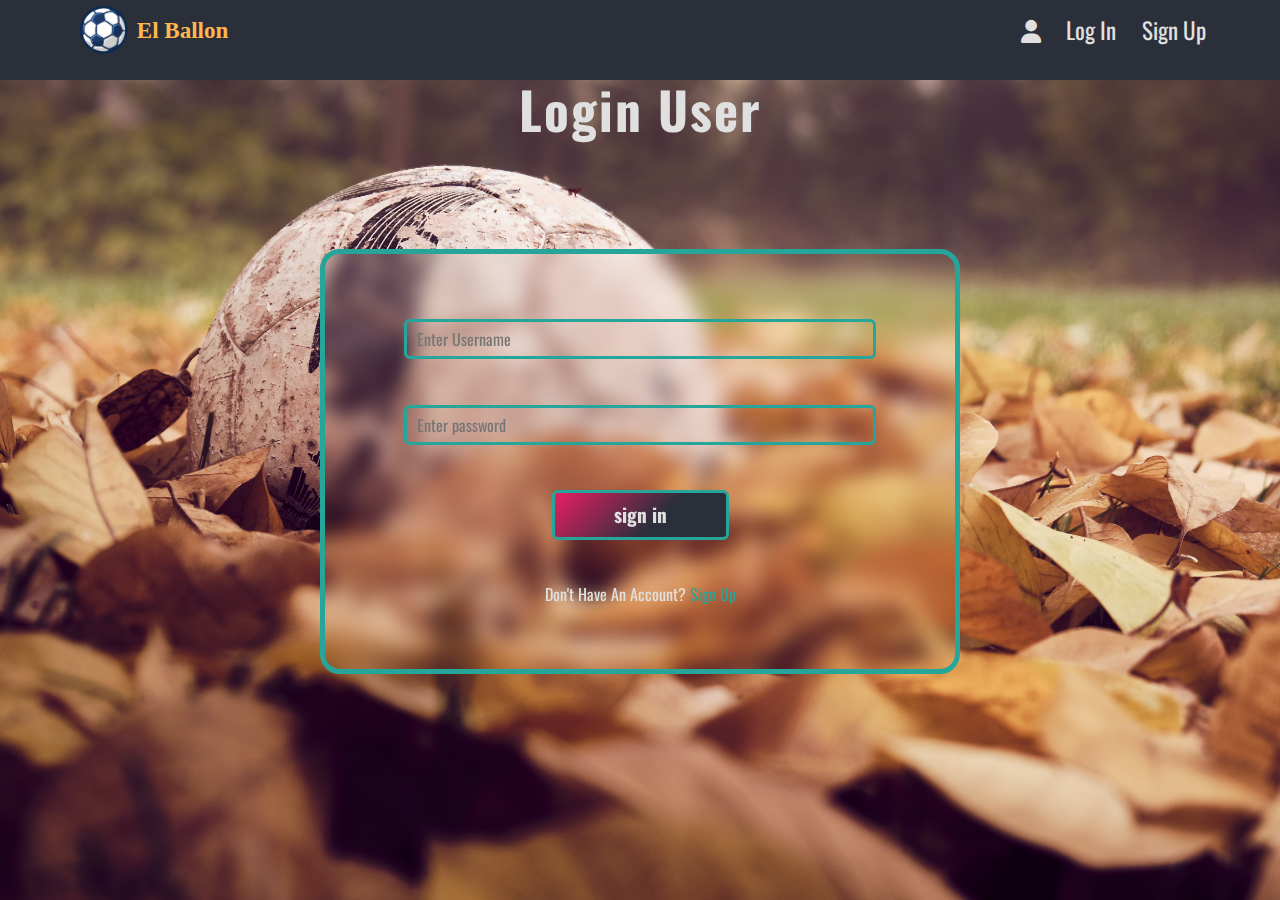
<file: log-in.html>
<!DOCTYPE html>
<html lang="en">
  <head>
    <meta charset="UTF-8" />
    <meta name="viewport" content="width=device-width, initial-scale=1.0" />
    <link rel="preconnect" href="https://fonts.googleapis.com" />
    <link rel="preconnect" href="https://fonts.gstatic.com" crossorigin />
    <link
      href="https://fonts.googleapis.com/css2?family=Oswald:wght@200..700&display=swap"
      rel="stylesheet"
    />
    <link rel="shortcut icon" href="images/logo.png" type="image/x-icon" />
    <link rel="stylesheet" href="CSS/normalize.css" />
    <link rel="stylesheet" href="CSS/all.min.css" />
    <link rel="stylesheet" href="CSS/main.css" />
    <title>log-in</title>
  </head>
  <body>
    <header>
      <div class="container">
        <div class="head-content">
          <div class="logo">
             <img src="images/logo.png" alt="..." class=" spin">
            <a href="index.html" class="logo-name fa-fade">el ballon</a>
          </div>
          <nav>
            <ul class="links">
              <li><a><a href="#"><i class="fa fa-user"></i></a></li>
              <li><a href="log-in.html"> log in</a></li>
              <li><a href="register.html"> sign up</a></li>
            </ul>
          </nav>
        </div>
      </div>
    </header>
    <section class="section-form">
      <h2>login user</h2>
      <form action="">
        <input
          type="text"
          placeholder="Enter Username"
          name="user"
          id="username"
        />
        <input type="password" placeholder="Enter password" id="password" />
        <input type="submit" value="sign in" id="signIn" />
        <div class="default">
          <p>Don't have an account? <a href="register.html">sign up</a></p>
        </div>
      </form>
    </section>
    <script src="JS/login.js"></script>
    <script src="JS/user.js"></script>
  </body>
</html>
</file>
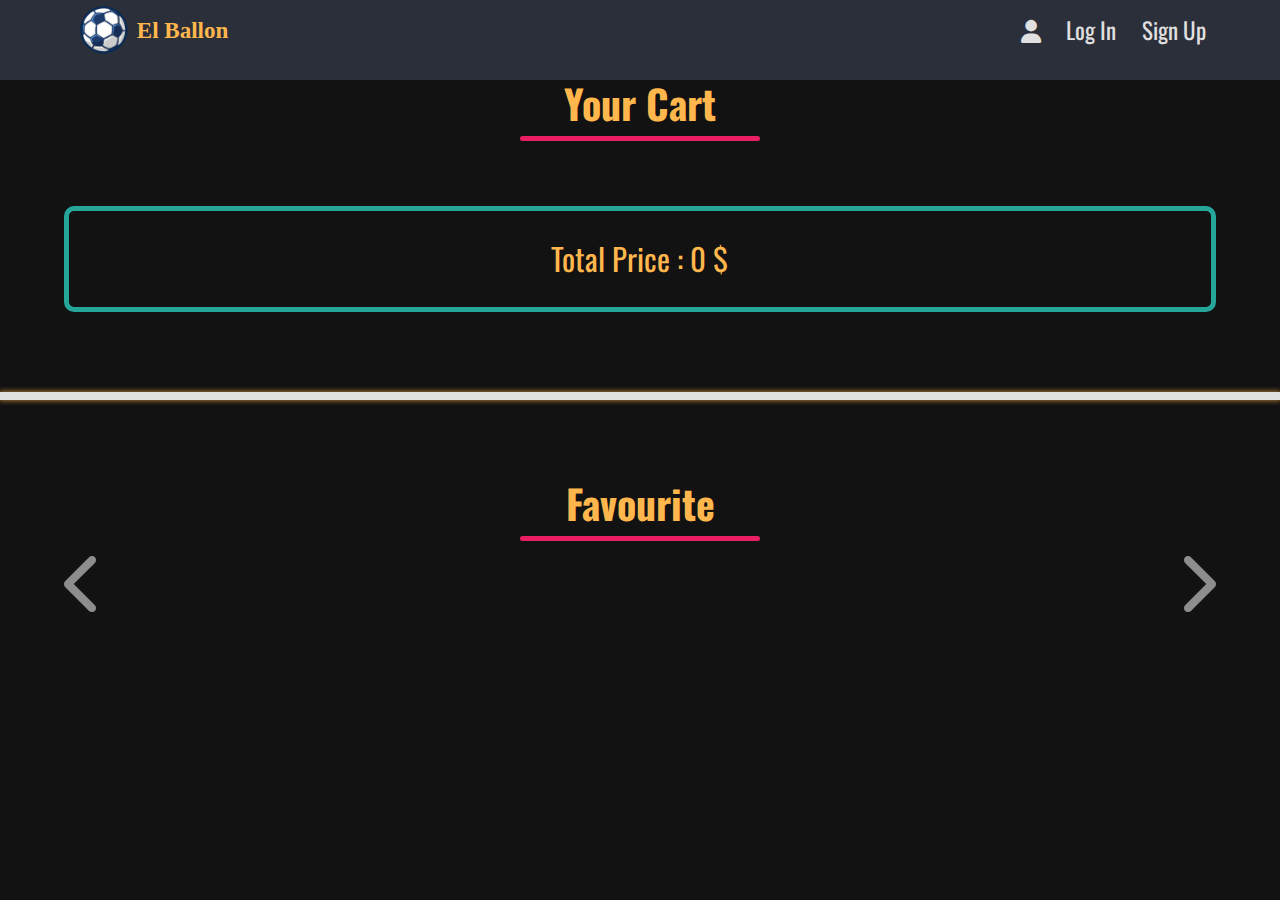
<file: products.html>
<!DOCTYPE html>
<html lang="en">
  <head>
    <meta charset="UTF-8" />
    <meta name="viewport" content="width=device-width, initial-scale=1.0" />
    <title>Shopping Cart</title>
    <link rel="preconnect" href="https://fonts.googleapis.com" />
    <link rel="preconnect" href="https://fonts.gstatic.com" crossorigin />
    <link rel="shortcut icon" href="images/logo.png" type="image/x-icon" />
    <link
      href="https://fonts.googleapis.com/css2?family=Oswald:wght@200..700&display=swap"
      rel="stylesheet"
    />
    <link rel="stylesheet" href="CSS/normalize.css" />
    <link rel="stylesheet" href="CSS/all.min.css" />
    <link rel="stylesheet" href="CSS/main.css" />
  </head>
  <body>
    <header>
      <div class="container">
        <div class="head-content">
          <div class="logo">
            <img src="images/logo.png" alt="..." class=" spin">
            <a href="index.html" class="logo-name fa-fade">el ballon</a>
          </div>
          <nav>
            <ul class="links">
              <li><a><a href="#"><i class="fa fa-user"></i></a></li>
              <li><a href="log-in.html"> log in</a></li>
              <li><a href="register.html"> sign up</a></li>
            </ul>
            <ul class="icon-bar user-info" id="user_info">
              <li><a class="active" href="index.html#slide-show"><i class="fa fa-home"></i></a></li> 
              <li class="Shopping-cart">
                <a href="#"><i class="fa fa-cart-arrow-down"></i></a>
                <div class="badge">0</div>
              </li>
              <li class="user" tabindex="-1">
                <a><i class="fa fa-user"></i></a>
                <ul class="user-detail">
                    <li><i class="fa fa-user"></i> <a href="#" id="user" ></a></li>
                    <li><a href="products.html#favouriuts"><i class="fa fa-heart"></i></a><a href="products.html#favouriuts">favourites </a> </li>
                    <li class="logout" id="logOut"><i class="fa-solid fa-right-from-bracket" title="log out"></i><span>log out</span></li>
                </ul>
              </li> 
            </ul>
          </nav>
        </div>
      </div>
    </header>
    <section class="side-cart" id="sider"></section>
    <section class="cart-section">
      <div class="container">
        <h2 class="title"> your cart</h2>
        <div class="sold-Products" id="soldProducts">
        </div>
    </section>
    <hr>
    <section class="myFavourits" id="favouriuts">
      <div class="container">
        <h2 class="title">favourite</h2>
        <div class="favs-cart" id="favsCarts">
        </div>
        <div class="slide-btns">
          <button id="btnprev" class="btn"><i class="fa-solid fa-chevron-left "></i></button>
          <button id="btnNext" class="btn"><i class="fa-solid fa-chevron-right "></i></button>
        </div>
      </div>
    </section>
    <script src="JS/user.js"></script>
    <script src="JS/cart.js"></script>
  </body>
</html>
</file>
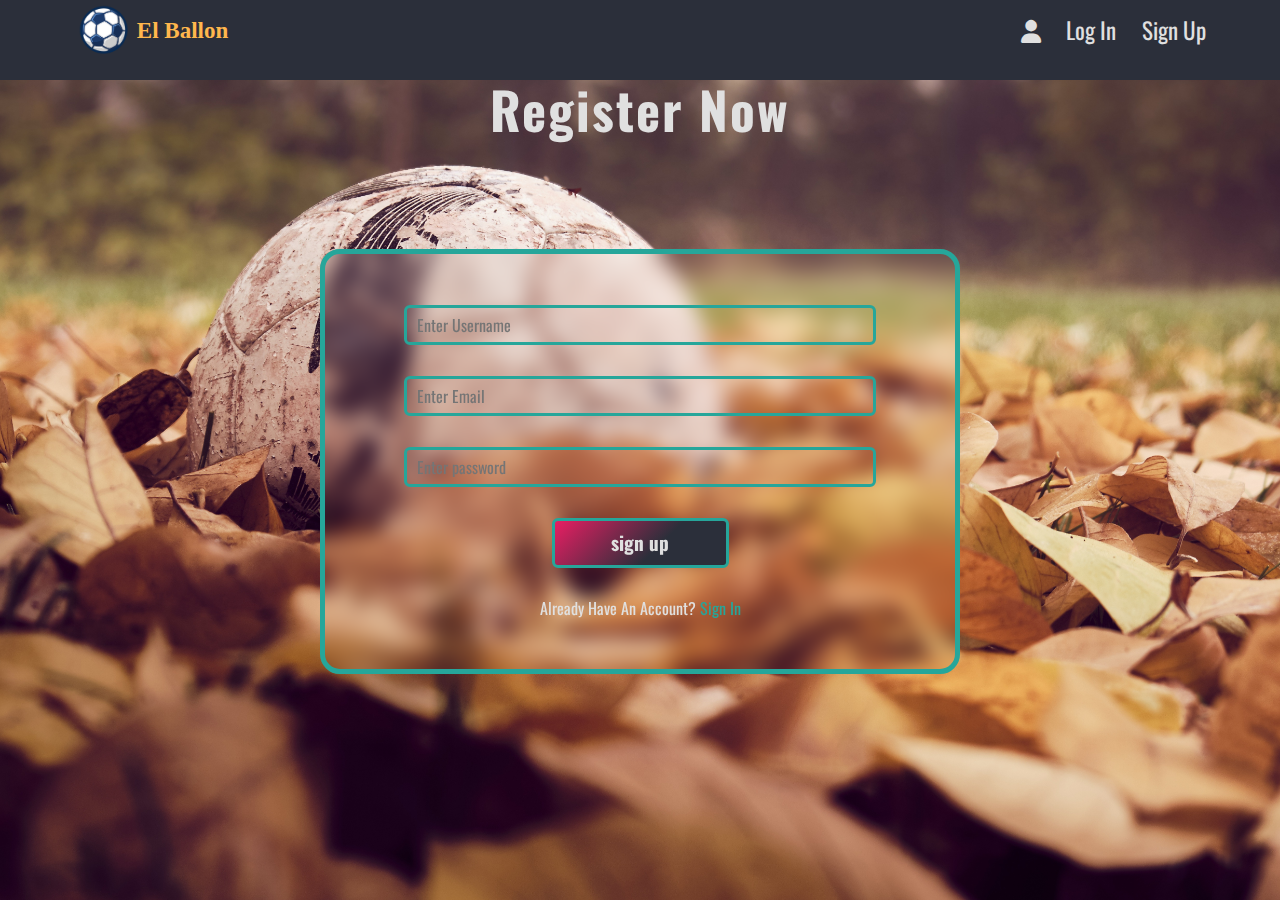
<file: register.html>
<!DOCTYPE html>
<html lang="en">
  <head>
    <meta charset="UTF-8" />
    <meta name="viewport" content="width=device-width, initial-scale=1.0" />
    <link rel="preconnect" href="https://fonts.googleapis.com" />
    <link rel="preconnect" href="https://fonts.gstatic.com" crossorigin />
    <link rel="shortcut icon" href="images/logo.png" type="image/x-icon" />
    <link href="https://fonts.googleapis.com/css2?family=Oswald:wght@200..700&display=swap"rel="stylesheet"/>
    <link rel="stylesheet" href="CSS/normalize.css" />
    <link rel="stylesheet" href="CSS/all.min.css" />
    <link rel="stylesheet" href="CSS/main.css" />
    <title>Register</title>
  </head>
  <body>
    <header>
      <div class="container">
        <div class="head-content">
          <div class="logo">
            <img src="images/logo.png" alt="..." class=" spin">
            <a href="index.html" class="logo-name fa-fade">el ballon</a>
          </div>
          <nav>
            <ul class="links">
              <li><a><a href="#"><i class="fa fa-user"></i></a></li>
              <li><a href="log-in.html"> log in</a></li>
              <li><a href="register.html"> sign up</a></li>
            </ul>
          </nav>
        </div>
      </div>
    </header>
    <section class="section-form">
      <h2>Register now</h2>
      <form method="dialog">
        <input
          type="text"
          placeholder="Enter Username"
          name="user"
          id="username"
        />
        <input type="email" placeholder="Enter Email" name="user" id="email" />
        <input type="password" placeholder="Enter password" id="password" />
        <input type="submit" value="sign up" id="signUp" />
        <div class="default">
          <p>Already have an account? <a href="log-in.html">sign in</a></p>
        </div>
      </form>
    </section>
    <script src="JS/register.js"></script>
    <script src="JS/user.js"></script>
  </body>
</html>
</file>
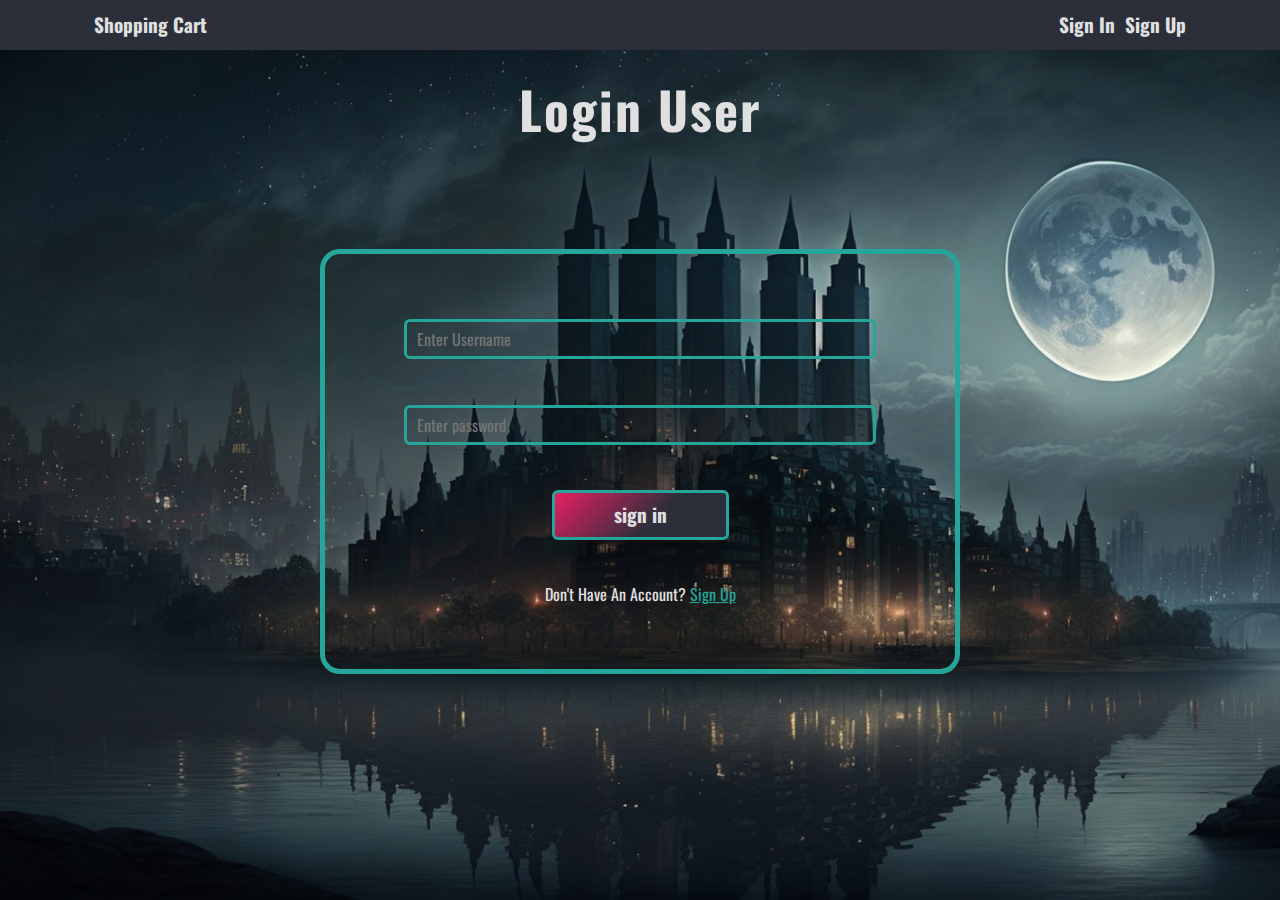
<file: js-localStorage- training/log-in.html>
<!DOCTYPE html>
<html lang="en">
  <head>
    <meta charset="UTF-8" />
    <meta name="viewport" content="width=device-width, initial-scale=1.0" />
    <link rel="preconnect" href="https://fonts.googleapis.com" />
    <link rel="preconnect" href="https://fonts.gstatic.com" crossorigin />
    <link
      href="https://fonts.googleapis.com/css2?family=Oswald:wght@200..700&display=swap"
      rel="stylesheet"
    />
    <link rel="shortcut icon" href="images/logo.jpg" type="image/x-icon" />
    <link rel="stylesheet" href="CSS/normalize.css" />
    <link rel="stylesheet" href="CSS/all.min.css" />
    <link rel="stylesheet" href="CSS/main.css" />
    <title>log-in</title>
  </head>
  <body>
    <header>
      <div class="container">
        <div class="head-content">
          <a href="index.html" class="logo">Shopping Cart</a>
          <nav>
            <ul class="links">
              <li><a href="log-in.html"> sign in</a></li>
              <li><a href="register.html"> sign up</a></li>
            </ul>
          </nav>
        </div>
      </div>
    </header>
    <section class="section-form">
      <h2>login user</h2>
      <form action="">
        <input
          type="text"
          placeholder="Enter Username"
          name="user"
          id="username"
        />
        <input type="password" placeholder="Enter password" id="password" />
        <input type="submit" value="sign in" id="signIn" />
        <div class="default">
          <p>Don't have an account? <a href="register.html">sign up</a></p>
        </div>
      </form>
    </section>
    <script src="JS/login.js"></script>
    <script src="JS/main.js"></script>
  </body>
</html>
</file>
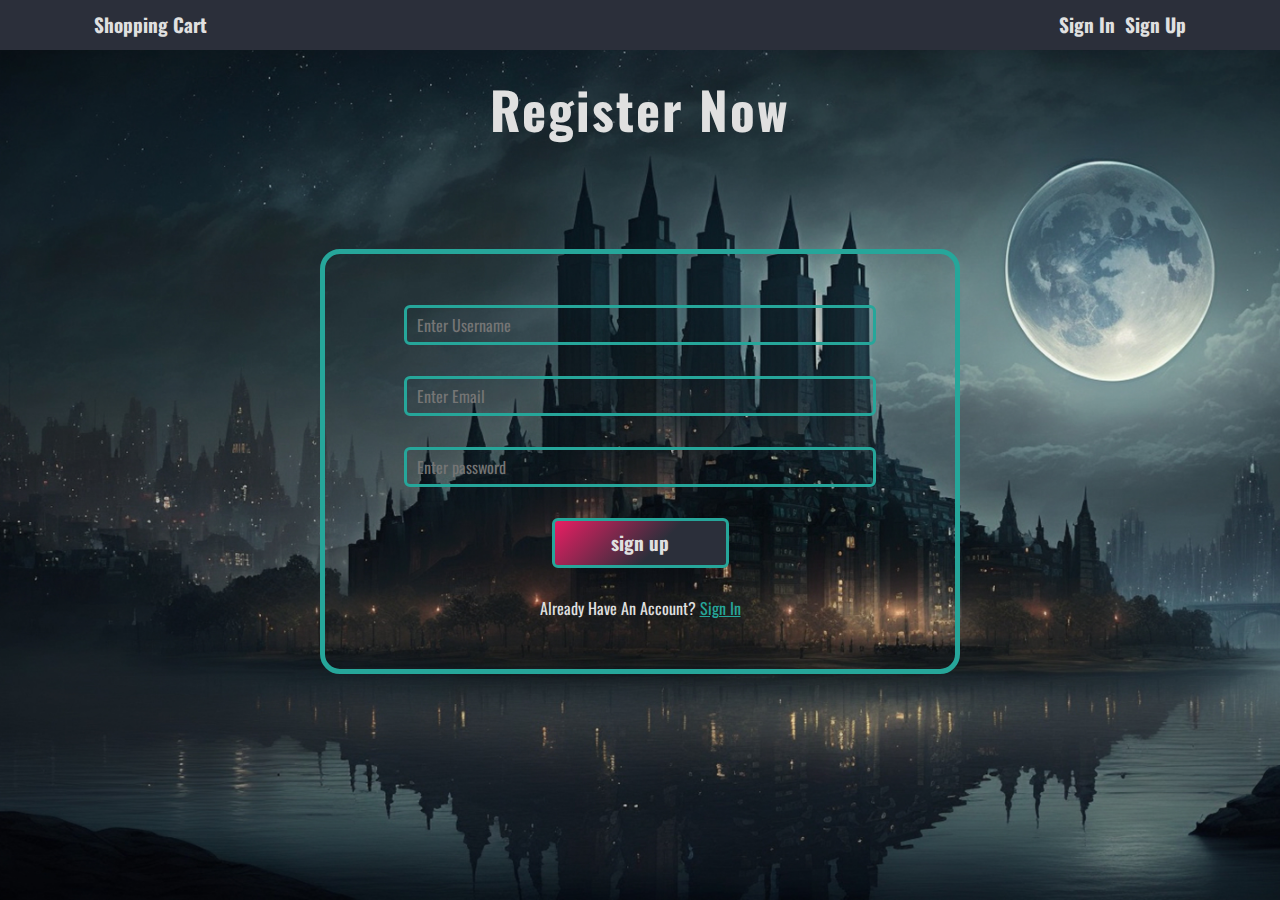
<file: js-localStorage- training/register.html>
<!DOCTYPE html>
<html lang="en">
  <head>
    <meta charset="UTF-8" />
    <meta name="viewport" content="width=device-width, initial-scale=1.0" />
    <link rel="preconnect" href="https://fonts.googleapis.com" />
    <link rel="preconnect" href="https://fonts.gstatic.com" crossorigin />
    <link rel="shortcut icon" href="images/logo.jpg" type="image/x-icon" />
    <link href="https://fonts.googleapis.com/css2?family=Oswald:wght@200..700&display=swap"rel="stylesheet"/>
    <link rel="stylesheet" href="CSS/normalize.css" />
    <link rel="stylesheet" href="CSS/all.min.css" />
    <link rel="stylesheet" href="CSS/main.css" />
    <title>Register</title>
  </head>
  <body>
    <header>
      <div class="container">
        <div class="head-content">
          <a href="index.html" class="logo">Shopping Cart</a>
          <nav>
            <ul class="links">
              <li><a href="log-in.html"> sign in</a></li>
              <li><a href="register.html"> sign up</a></li>
            </ul>
          </nav>
        </div>
      </div>
    </header>
    <section class="section-form">
      <h2>Register now</h2>
      <form method="dialog">
        <input
          type="text"
          placeholder="Enter Username"
          name="user"
          id="username"
        />
        <input type="email" placeholder="Enter Email" name="user" id="email" />
        <input type="password" placeholder="Enter password" id="password" />
        <input type="submit" value="sign up" id="signUp" />
        <div class="default">
          <p>Already have an account? <a href="log-in.html">sign in</a></p>
        </div>
      </form>
    </section>
    <script src="JS/register.js"></script>
    <script src="JS/main.js"></script>
  </body>
</html>
</file>
<file: CSS/main.css>
* {
  margin: 0;
  padding: 0;
  box-sizing: border-box;
}
html {
  color-scheme: dark;
  scroll-behavior: smooth;
  text-transform: capitalize;
}
::-webkit-scrollbar {
  width: 12px;
}

/* Track */
::-webkit-scrollbar-track {
  background: var(--border-color);
  box-shadow: inset 0 0 10px 1px var(--primary-color);
  border-radius: 10px;
}

/* Handle */
::-webkit-scrollbar-thumb {
  background: var(--primary-color);
  border-radius: 10px;
}

/* Handle on hover */
::-webkit-scrollbar-thumb:hover {
  background: var(--primary-color-op);
}
:root {
  --primary-color: #2b2f3a;
  --primary-color-op: #2b2f3a99;
  --sec-color: #ffb74d;
  --sec-color-op: #ffb74d99;
  --border-color: #26a69a;
  --border-color-op: #26a69a99;
  --font-color: #e0e0e0;
  --font-color-op: #e0e0e099;
  --warning-color: #e91e63;
  --warning-color-op: #ea6a94;
  --cols: 4;
}
body {
  font-family: "Oswald";
  color: var(--font-color);
}
hr {
  border: 4px solid var(--font-color);
  box-shadow: 0 0 5px 1px var(--sec-color-op);
}
ul {
  list-style: none;
}
img {
  transition: 0.5s;
  width: 100%;
  object-fit: contain;
}
.title {
  width: 60%;
  margin: 80px auto 0;
  text-align: center;
  position: relative;
  font-size: clamp(2rem, 2.5rem, 4rem);
  font-weight: bold;
  color: var(--sec-color);
  transition: 0.4s;
}
.title::after {
  content: "";
  position: absolute;
  width: 15rem;
  bottom: -15px;
  left: 50%;
  transform: translateX(-50%);
  height: 5px;
  border-radius: 10px;
  background-color: var(--warning-color);
}
.title:hover {
  text-shadow: 2px 2px 5px var(--font-color);
}
.container {
  width: 90dvw;
  margin: 0 auto;
}
a {
  text-decoration: none;
  color: var(--font-color);
}
/* header */
header {
  width: 100%;
  height: clamp(60px, 10dvh, 80px);
  background-color: var(--primary-color);
  position: fixed;
  top: 0;
  z-index: 998;
}
header .head-content {
  display: grid;
  height: 100%;
  grid-template-columns: repeat(12, 1fr);
  column-gap: 10px;
  padding: 10px;
  align-items: center;
  font-size: clamp(1rem, 1.8dvw, 2rem);
}
header .head-content .logo {
  grid-column: 1/4;
  height: 100%;
  display: flex;
  align-items: center;
  margin-left: 10px;
  gap: 1dvw;
}
header .head-content .logo .logo-name {
  white-space: nowrap;
  color: var(--sec-color);
  font-family: Georgia, "Times New Roman", Times, serif;
  font-weight: bold;
}
header .head-content nav {
  grid-column: 4/13;
}
header .head-content nav ul {
  display: flex;
  align-items: center;
  justify-content: end;
  gap: 2dvw;
}
header .head-content nav ul.icon-bar a.active,
header .head-content nav ul.icon-bar a:hover,
header .head-content nav ul.icon-bar a:focus {
  color: var(--sec-color);
}
header .head-content .logo img {
  width: 40px;
}
#user_info {
  display: none;
}
header .head-content nav .user {
  position: relative;
}
header .head-content nav .Shopping-cart {
  position: relative;
}
header .head-content nav .Shopping-cart .badge {
  position: absolute;
  right: 10%;
  top: 90%;
  color: var(--primary-color);
  font-size: 14px;
  background-color: var(--sec-color);
  padding: 2px 5px;
  border-radius: 50%;
  z-index: 999;
}
header .head-content nav .user .user-detail {
  position: absolute;
  display: flex;
  flex-direction: column;
  width: clamp(300px, 30dvw, 100%);
  top: 40px;
  right: -80px;
  background-color: var(--primary-color);
  padding: 30px 40px;
  align-items: flex-start;
  justify-content: center;
  gap: 20px;
  transform: scaleY(0);
  transition: 0.4s;
  transform-origin: top;
}
header .head-content nav .user .user-detail li :hover {
  color: var(--sec-color);
  cursor: pointer;
}
header .head-content nav .user .user-detail li {
  width: 100%;
  display: flex;
  gap: 20px;
  margin: 10px 0;
}
.showY {
  transform: scaleY(1) !important;
}
.search-bar {
  width: 100%;
  position: fixed;
  background-color: var(--primary-color-op);
  height: 70px;
  z-index: 998;
  padding: 10px;
  top: clamp(60px, 10dvh, 80px);
  -webkit-backdrop-filter: blur(20px);
  backdrop-filter: blur(20px);
  transform: scaleY(0);
  transition: 0.4s;
  transform-origin: top;
}
.search-bar .searching-area {
  width: 100%;
  display: flex;
  align-items: center;
  justify-content: space-around;
  color: var(--font-color);
  font-size: clamp(1rem, 1.5dvw, 1.5rem);
  gap: 5dvw;
}
.search-bar .searching-area select {
  width: 45dvw;
  color: var(--font-color);
  border: 2px solid var(--font-color);
  outline: none;
  border-radius: 10px;
  padding: 5px;
  background-color: transparent;
}
.search-bar .searching-area select option {
  background-color: var(--primary-color-op);
}
.search-bar .searching-area input[type="search"] {
  width: 45dvw;
  color: var(--font-color);
  border: 2px solid var(--font-color);
  border-radius: 10px;
  padding: 10px 20px;
  background-color: transparent;
}
.search-bar .searching-area input[type="search"]:focus {
  outline: none;
}
/* bodyform
 */
/* side bar */
.side-cart {
  position: fixed;
  z-index: 997;
  top: 60px;
  right: 0;
  background-color: var(--primary-color-op);
  -webkit-backdrop-filter: blur(20px);
  backdrop-filter: blur(20px);
  height: 100dvh;
  transform: scaleX(0);
  width: clamp(300px, 500px, 100dvw);
  transform-origin: right center;
  transition: 0.4s;
  padding: 20px;
  padding-bottom: 55px;
  display: flex;
  flex-direction: column;
  gap: 20px;
  align-items: center;
  justify-content: flex-start;
  overflow-y: scroll;
}
.side-cart::-webkit-scrollbar {
  width: 0px;
}
.side-cart:focus {
  outline: none;
}
.showandhide {
  display: none;
}
.show {
  transform-origin: right center;
  transition: 0.4s;
  transform: scaleX(1);
}
.side-cart .sold {
  width: 100%;
  aspect-ratio: 16/12;
  display: flex;
  border-radius: 20px;
  justify-content: space-between;
  gap: 20px;
  align-items: center;
  height: 70px;
  border: 3px solid var(--border-color);
  padding: 5px 20px;
}
.side-cart .sold span:hover {
  color: var(--sec-color);
}
.side-cart .sold .image {
  width: 20%;
  max-height: 100%;
}
.side-cart .sold .image img {
  width: 100%;
  aspect-ratio: 16/11;
}
.side-cart .sold .data {
  flex: 2;
  display: flex;
  align-items: center;
  justify-content: space-around;
  gap: 5px 10px;
  padding: 5px;
  font-size: clamp(1rem , 1.2dvw + 0.25rem,2rem);
  white-space: nowrap;
}
.side-cart .sold .data span:first-child {
  width: 50%;
}
.side-cart .sold .data button {
  font-size: 25px;
  background-color: transparent;
  border: none;
  color: var(--font-color-color);
}
.side-cart .sold .data button:hover {
  color: var(--sec-color);
}
.side-cart .sold .data button:focus {
  transform: scale(1.2);
}
.side-cart a {
  font-size: 2rem;
  letter-spacing: 1px;
  color: var(--font-color);
  text-decoration: none;
}
.side-cart a:hover {
  color: var(--sec-color);
}
/*  form section for login & register page   */
.section-form {
  background-image: url(../images/bg-2.jpg);
  background-size: cover;
  background-attachment: fixed;
  width: 100%;
  height: calc(100dvh - 50px);
  margin: 0px auto;
  margin-top: 50px;
  display: flex;
  justify-content: flex-start;
  align-items: center;
  flex-direction: column;
  gap: 10dvh;
}
.section-form h2 {
  margin-top: 30px;
  color: var(--font-color);
  font-size: clamp(2rem, 4dvw, 5rem);
  letter-spacing: 2px;
  transition: 0.4s;
}
.section-form h2:hover {
  text-shadow: 3px 3px 15px var(--font-color-op);
  transform: scale(1.1) skew(5deg);
}
.section-form form {
  -webkit-backdrop-filter: blur(10px);
  backdrop-filter: blur(10px);
  width: clamp(300px, 50%, 90dvw);
  min-height: 50%;
  border: 5px solid var(--border-color);
  border-radius: 20px;
  display: flex;
  flex-direction: column;
  align-items: center;
  justify-content: space-evenly;
  padding: 20px;
  margin: 20px auto;
  transition: 0.4s;
}
.section-form form:hover {
  box-shadow: 0px 0px 25px 10px var(--border-color-op),
    0px 0px 25px 10px var(--border-color-op) inset;
}
.section-form form input {
  width: 80%;
  height: 2.5rem;
  padding: 5px 10px;
  border: 3px solid var(--border-color);
  border-radius: 6px;
  caret-color: var(--font-color);
  color: var(--font-color);
  background-color: transparent;
  transition: 0.4s;
}
.section-form form input:focus {
  border: 3px solid var(--sec-color);
  outline: none;
  background-color: var(--primary-color-op);
}
.section-form form input.error {
  border: 3px solid var(--warning-color);
}
.section-form form input[type="submit"] {
  width: 30%;
  min-height: 50px;
  font-weight: bold;
  font-size: larger;
  background: linear-gradient(
    -45deg,
    var(--primary-color) 40%,
    var(--warning-color)
  );
  transition: 0.4s;
  cursor: pointer;
}
.section-form form input[type="submit"]:active {
  transform: scale(0.8);
}
.default a {
  color: var(--border-color);
}
.default a:hover {
  color: var(--sec-color);
}
/* main page  */
.main-section {
  width: 100%;
  min-height: 100dvh;
  margin: 100px auto;
}
.main-section .products {
  margin: 80px auto;
  width: 100%;
  display: grid;
  justify-content: center;
  grid-template-columns: repeat(
    var(--cols),
    minmax(calc(90dvw / var(--cols)), 1fr)
  );
  gap: 20px;
  padding: 0 20px;
}
.main-section .products .product {
  /* max-width: 75dvw; */
  display: flex;
  flex-direction: column;
  gap: 15px;
  padding: 15px;
  border: 5px solid var(--border-color);
  border-radius: 10px;
  align-items: center;
  justify-content: space-between;
}
.main-section .products .product .product-image {
  width: 100%;
  aspect-ratio: 16/16;
  border-bottom: 5px solid var(--border-color);
  overflow: hidden;
  border-radius: 10px;
}
.main-section .products .product img {
  transition: all 0.5s;
  filter: brightness(80%);
  border-radius: 10px;
  /* aspect-ratio: 16/11; */
}
.main-section .products .product:hover img {
  transform: scale(1.2);
  filter: brightness(110%);
}
.main-section .products .product .product-desc {
  display: flex;
  flex-direction: column;
  gap: 1dvh;
  width: 100%;
}
.main-section .products .product .product-desc p {
  font-size: 1.5rem;
  display: flex;
  justify-content: start;
  gap: 10px;
  width: 100%;
}
.main-section .products .product .product-desc p:hover {
  color: var(--sec-color);
}
.main-section .products .product .product-btns {
  width: 100%;
  display: flex;
  align-items: center;
  justify-content: space-between;
}
.main-section .products .product .product-btns button.productBtn {
  border: 3px solid var(--border-color);
  color: var(--font-color);
  background-color: var(--primary-color);
  padding: 10px 15px;
  border-radius: 20px;
  font-weight: bold;
  font-size: medium;
  transition: 0.4s;
  cursor: pointer;
  transition: 0.5s;
}
.main-section .products .product .product-btns button.productBtn {
  color: var(--sec-color);
}
.main-section .products .product .product-btns button.productBtn:active {
  scale: 0.8;
  border-color: var(--warning-color);
}
.main-section .products .product .product-btns button:last-child {
  font-size: xx-large;
  background-color: transparent;
  border: none;
  color: var(--font-color);
  :hover {
    color: var(--warning-color-op);
    cursor: pointer;
  }
}
.main-section .products .product .product-btns .fav {
  color: var(--warning-color) !important;
}
/* cart section */
.cart-section {
  width: 100%;
  height: fit-content;
}
.cart-section .sold-Products {
  border: 5px solid var(--border-color);
  border-radius: 10px;
  padding: 10px;
  width: 100%;
  display: flex;
  flex-flow: row wrap;
  gap: 20px;
  justify-content: center;
  align-items: center;
  margin: 80px auto;
}
.sold-Products .product {
  width: clamp(250px, calc((90dvw - 100px) / 2), 80dvw);
  height: clamp(200px, 300px, 80dvh);
  border-radius: 10px;
  padding: 20px;
  display: flex;
  flex-direction: row;
  align-items: center;
  gap: 20px;
  box-shadow: 0 0 20px 6px inset #2b2f3a;
}
.sold-Products .product .image {
  display: flex;
  width: clamp(160px, 250px, 90%);
  justify-content: center;
  align-items: center;
  border: 3px solid var(--border-color);
  border-radius: 6px;
  padding: 5px;
  overflow: hidden;
  transition: 0.4s;
}
.product .image:hover {
  box-shadow: 0 0 15px 5px var(--border-color);
}
.product .image img:hover {
  transform: scale(1.2);
}
.sold-Products .product .info {
  flex: 2;
  height: 100% !important;
  display: flex;
  flex-direction: column;
  gap: 20px;
  justify-items: flex-start;
  justify-content: space-between;
}
.sold-Products .product .info .data {
  width: 100%;
  display: flex;
  align-items: start;
  justify-content: space-evenly;
  flex-direction: column;
  font-size: 1.2rem;
  flex: 3;
}
.sold-Products .product .info .data :hover {
  color: var(--sec-color);
}
.sold-Products .product .info .buttons {
  flex: 2;
  display: flex;
  justify-content: space-between;
  align-items: center;
  padding: 10px;
  gap: 15px;
}
.sold-Products .product .info .buttons .number {
  border: 3px solid var(--border-color);
  border-radius: 8px;
  padding: 5px 15px;
  font-weight: bold;
  font-size: 1.5rem;
}
.sold-Products .product .info .buttons .remover {
  flex: 2;
  padding: 5px 5px;
  margin-left: auto;
  border: 3px solid var(--border-color);
  border-radius: 8px;
  background-color: var(--warning-color);
  color: var(--font-color);
  cursor: pointer;
  transition: 0.4s;
}
.sold-Products .product .info .buttons .remover:active {
  transform: scale(0.9);
  border-color: var(--sec-color);
  color: var(--sec-color);
}
.sold-Products .product .info .buttons .add,
.sold-Products .product .info .buttons .remove {
  border: none;
  background-color: transparent;
  font-size: 2rem;
  color: var(--font-color);
  cursor: pointer;
}
.sold-Products .product .info .buttons .add:hover,
.sold-Products .product .info .buttons .remove:hover {
  color: var(--sec-color);
}
.cart-section .total {
  width: 90%;
  margin: 20px auto;
  text-align: center;
  font-size: clamp(1.8rem, 2.1dvw + 0.25rem, 5rem);
  color: var(--sec-color);
  white-space: nowrap;
}
/* cart fav items */
.favs-cart {
  width: 100%;
  padding: 20px 50px;
  display: flex;
  flex-direction: row;
  align-items: center;
  justify-content: start;
  gap: 30px;
  margin: 40px auto;
  scroll-snap-type: x mandatory;
  overflow-x: auto;
  -webkit-mask: linear-gradient(
    90deg,
    transparent,
    white 10%,
    white 90%,
    transparent
  );
  mask: linear-gradient(90deg, transparent, white 10%, white 90%, transparent);
}
.myFavourits .container {
  position: relative;
}
.favs-cart::-webkit-scrollbar {
  height: 5px;
  transition: 0.4s;
}
.favs-cart .fav-product {
  scroll-behavior: smooth;
  scroll-snap-align: center;
  min-width: calc(90% / var(--cols));
  width: calc(100% / var(--cols));
  max-height: 320px;
  transition: 1s;
  display: grid;
  grid-template-columns: repeat(12, 1fr);
  grid-template-rows: repeat(10, 1fr);
  row-gap: 10px;
  border-radius: 10px;
  transition: 0.4s;
  box-shadow: 0 0 5px 4px var(--warning-color);
}
.favs-cart .fav-product:hover {
  box-shadow: 0 0 5px 4px var(--warning-color-op);
}
.favs-cart .fav-product:hover .image img {
  box-shadow: 0 5px 5px 4px var(--sec-color);
}
.favs-cart .fav-product .image {
  padding-top: 5px;
  grid-area: 1/2/8/12;
  img {
    width: 100%;
    aspect-ratio: 16/14;
    border-radius: 20px;
  }
}
.favs-cart .fav-product .fav-data {
  grid-area: 8/2/10/10;
  font-size: clamp(1rem, 1.2dvw, 2rem);
  white-space: nowrap;
}
.favs-cart .fav-product .favBtn {
  grid-area: 8/10/11/12;
  background-color: transparent;
  border: none;
  color: var(--warning-color);
  font-size: 2rem;
  transition: 0.4s;
  cursor: pointer;
}
.favs-cart .fav-product .favBtn:active {
  transform: scale(0.9);
}
.myFavourits .slide-btns {
  position: absolute;
  top: 50%;
  width: 100%;
  display: flex;
  justify-content: space-between;
}
.myFavourits .slide-btns .btn {
  background-color: transparent;
  border: none;
  color: var(--font-color-op);
  transition: color 0.4s;
  z-index: 2;
  font-size: clamp(2rem, 5dvw, 4rem);
}
.myFavourits .slide-btns .btn:hover {
  color: var(--font-color);
  animation: shake 0.3s ease-out 0s 1 both;
}
/* Slideshow container */
.slide-show {
  margin-top: 70px;
  margin-bottom: 40px;
  min-height: calc(90dvh - 80px);
  max-height: 100dvh;
}
.slideshow-container {
  max-width: 90%;
  position: relative;
  margin: auto;
}
.mySlides {
  display: none;
}
.mySlides img {
  max-height: 95dvh;
  object-fit: cover;
  aspect-ratio: 16/9;
}
.prev,
.next {
  cursor: pointer;
  position: absolute;
  top: 50%;
  width: auto;
  margin-top: -22px;
  padding: 16px;
  color: var(--sec-color);
  font-weight: bold;
  font-size: 18px;
  transition: 0.6s ease;
  border-radius: 0 3px 3px 0;
  -webkit-user-select: none;
  user-select: none;
}
.next {
  right: 0;
  border-radius: 3px 0 0 3px;
}
.prev:hover,
.next:hover {
  background-color: var(--primary-color);
}
.text {
  color: var(--sec-color);
  font-size: clamp(1rem, 2.5dvw, 3rem);
  font-weight: bold;
  padding: 8px 12px;
  position: absolute;
  bottom: 25%;
  width: 100%;
  text-align: center;
}
.dot {
  cursor: pointer;
  height: 15px;
  width: 15px;
  margin: 0 2px;
  background-color: var(--sec-color-op);
  border-radius: 50%;
  display: inline-block;
  transition: background-color 0.6s ease;
}
.dots {
  text-align: center;
}
.dots .active,
.dot:hover {
  background-color: var(--sec-color);
}
.fade {
  animation-name: fade;
  animation-duration: 2.5s;
}
/* //////// */
.footer {
  background: #0d1117;
  box-shadow: 0 1px 1px 0 rgba(0, 0, 0, 0.12);
  box-sizing: border-box;
  width: 100%;
  text-align: left;
  font: bold 16px sans-serif;
  padding: 55px 50px;
  color: #fff !important;
}

.footer .footer-left,
.footer .footer-center,
.footer .footer-right {
  display: inline-block;
  vertical-align: top;
}

/* Footer left */

.footer .footer-left {
  width: 40%;
}

.footer h3 {
  color: #ffffff;
  font: normal 36px "Open Sans", cursive;
  margin: 0;
}

.footer h3 span {
  color: teal;
}

/* Footer links */

.footer .footer-links {
  color: #ffffff;
  margin: 20px 0 12px;
  padding: 0;
}

.footer .footer-links a {
  display: inline-block;
  line-height: 1.8;
  font-weight: 400;
  text-decoration: none;
  color: inherit;
}

.footer .footer-name {
  color: teal;
  font-size: 14px;
  font-weight: normal;
  margin: 0;
}

/* Footer Center */

.footer .footer-center {
  width: 35%;
}
.footer .logo{
  transform: scale(1.6);
  transform-origin:center ;
}
.footer .logo:hover{
  animation: logo 1.5s  both ease-in-out ;
  cursor: pointer;
}
@keyframes logo {
  0%,100% {
    transform: translateX(0) rotate(0deg) scale(1.6)  ;
  }
  50%{
    transform:  translateX(300px)  rotate(720deg) scale(1.6)  ;
  }
}
.footer .footer-center i {
  background-color: #33383b;
  color: #ffffff;
  font-size: 25px;
  width: 38px;
  height: 38px;
  border-radius: 50%;
  text-align: center;
  line-height: 42px;
  margin: 10px 15px;
  vertical-align: middle;
}

.footer .footer-center i.fa-envelope {
  font-size: 17px;
  line-height: 38px;
}

.footer .footer-center p {
  display: inline-block;
  color: #ffffff;
  font-weight: 400;
  vertical-align: middle;
  margin: 0;
}

.footer .footer-center p span {
  display: block;
  font-weight: normal;
  font-size: 14px;
  line-height: 2;
}

.footer .footer-center p a {
  color: teal;
  text-decoration: none;
}

.footer .footer-links a:before {
  content: "|";
  font-weight: 300;
  font-size: 20px;
  left: 0;
  color: #fff;
  display: inline-block;
  padding-right: 5px;
}

.footer .footer-links .link-1:before {
  content: none;
}

/* Footer Right */

.footer .footer-right {
  width: 20%;
}

.footer .footer-about {
  line-height: 20px;
  color: #92999f;
  font-size: 13px;
  font-weight: normal;
  margin: 0;
}

.footer .footer-about span {
  display: block;
  color: #ffffff;
  font-size: 14px;
  font-weight: bold;
  margin-bottom: 20px;
}

.footer .footer-socials {
  margin-top: 25px;
}

.footer .footer-socials a {
  display: inline-block;
  font-size: 35px;
  cursor: pointer;
  color: #ffffff;
  text-align: center;
  line-height: 35px;
  margin-right: 5px;
  margin-bottom: 5px;
}

.footer .logo {
  max-width: 100px;
  height: 50px;
  width: 50px;
  border-radius: 50%;
  margin-bottom: 15px;
}

@media (max-width: 800px) {
  .footer {
    font: bold 14px sans-serif;
  }
  .footer .footer-left,
  .footer .footer-center,
  .footer .footer-right {
    display: block;
    width: 100%;
    margin-bottom: 40px;
    text-align: center;
  }

  .footer .footer-center i {
    margin-left: 0;
  }
}

/* media query */
@media (width <= 1120px) {
  :root {
    --cols: 3;
  }
  .sold-Products .product {
    margin: auto;
    width: 70dvw;
    justify-self: center;
  }
}
@media (width <= 770px) {
  :root {
    --cols: 2;
  }
  ::-webkit-scrollbar {
    width: 6px;
  }
  .sold-Products .product {
    flex-direction: column;
    width: 60dvw;
    height: 80dvh;
    align-items: center;
  }
  .slide-show {
    min-height: 30dvh;
  }
}
@media (width <= 570px) {
  :root {
    --cols: 1;
  }
  .slide-show {
    min-height: 30dvh;
  }
  .sold-Products .product {
    width: 90dvw;
  }
}
.grow {
  animation: grow 0.2s ease-in-out 4 both;
}
@keyframes grow {
  50% {
    transform: translateY(-20%) scale(1.1);
  }
}
@keyframes shake {
  0%,
  100% {
    transform: translateX(0);
  }
  10%,
  50%,
  90% {
    transform: translateX(-5px);
  }
  30%,
  80% {
    transform: translateX(5px);
  }
}
@keyframes fade {
  from {
    opacity: 0.4;
  }
  to {
    opacity: 1;
  }
}
.spin{
  animation: spin 1.5s linear infinite both ;
  transform: scale(1.3);
}
.spin:hover{
  animation-play-state: paused;
}
@keyframes spin {
  0% {
    transform: rotate(0deg) scale(1.3);
  }
  100%{
    transform: rotate(360deg) scale(1.3);
  }
}
</file>
<file: js-localStorage- training/CSS/main.css>
*{
    margin: 0;
    padding: 0;
    box-sizing: border-box;
}
html{
    color-scheme: dark;
    scroll-behavior: smooth;
    text-transform: capitalize;
}
::-webkit-scrollbar {
    width: 12px;
  }
  
  /* Track */
  ::-webkit-scrollbar-track {
    background: var(--border-color);
    box-shadow: inset 0 0 10px 1px var(--primary-color); 
    border-radius: 10px;
  }
  
  /* Handle */
  ::-webkit-scrollbar-thumb {
    background: var(--primary-color);
    border-radius: 10px;

  }
  
  /* Handle on hover */
  ::-webkit-scrollbar-thumb:hover {
    background: var(--primary-color-op);
  }
:root{
    --primary-color: #2b2f3a;
    --primary-color-op: #2b2f3a99;
    --sec-color: #ffb74d;
    --sec-color-op: #ffb74d99;
    --border-color: #26a69a;
    --border-color-op: #26a69a99;
    --font-color: #e0e0e0;
    --font-color-op: #e0e0e099;
    --warning-color: #e91e63;
    --warning-color-op: #ea6a94;
    --cols : 4;
}
body{
    font-family: "Oswald";
    color: var(--font-color);
}
hr{
    border: 4px solid var(--font-color);
    box-shadow: 0 0 5px 1px var(--sec-color-op);
}
ul{
    list-style: none;
}
img{
    transition: 0.5s;
    width: 100%;
    object-fit: cover;

}
.title{
    width: 60%;
    margin: 60px auto 0 ;
    text-align: center;
    position: relative;
    font-size: clamp(2rem, 2.5rem,4rem);
    font-weight: bold;
    color: var(--sec-color);
    transition: 0.4s;
}
.title::after{
    content: "";
    position: absolute;
    width: 15rem;
    bottom: -15px;
    left: 50%;
    transform: translateX(-50%) ;
    height: 5px;
    border-radius:10px ;
    background-color: var(--warning-color);
}
.title:hover{
    text-shadow: 2px 2px 5px var(--font-color);
}
/* header */
header{
    width: 100%;
    background-color: var(--primary-color);
    position: fixed;
    top: 0;
    z-index: 998;
}
.container {
    width: 90dvw;
    margin: 0 auto;
}
header .head-content{
    display: flex;
    align-items: center;
    justify-content: space-between;
    padding: 10px 30px;
    min-height: 50px;
    transition: opacity 0.5s;
}
header .head-content a{
    text-decoration: none;
    display: block;
    color: var(--font-color);
    font-weight: bold;
    font-size: 1.2rem;
}
header .head-content nav {
    flex:2;
    width: 30%;
    display: flex;
    align-items: center;
    justify-content: flex-end;
    height: 100%;
    gap: 20px;
}
header .head-content nav .links{
    height: 100%;
    display: flex;
    align-items: center;
    justify-content: center;
    gap: 10px;
}
header .head-content #user_info{
    display: none;
}
#user_info{
    width: 70%;
    justify-content: flex-end;
    grid-template-columns: 80%  3dvw 3dvw;
    align-items: center;
    gap: 20px;
    :hover{
        color:var(--sec-color);
    }
}
#user_info .user{
    text-align: start;
}
header #user_info .Shopping-cart{
    position: relative;
}
header #user_info .Shopping-cart .badge{
    position: absolute;
    top: 15px;
    right: 25%;
    color: var(--sec-color);
}

/* bodyform
 */
 /* side bar */
 .side-cart{
    position: fixed;
    z-index: 999;
    top: 50px;
    right: 0;
    background-color: var(--primary-color);
    -webkit-backdrop-filter: blur(20px);
    backdrop-filter: blur(20px);
    height: 100dvh;
    transform: scaleX(0);
    width: clamp(300px,500px,100dvw);
    transform-origin: right center;
    transition: 0.4s;
    padding: 20px;
    padding-bottom: 55px;
    display: flex;
    flex-direction: column;
    gap: 20px;
    align-items: center;
    justify-content: flex-start;
    overflow-y: scroll;
}
.side-cart::-webkit-scrollbar {
    width: 0px;
  }
.side-cart:focus{
    outline: none;
}
.showandhide{
    display: none;
}
.show{
    transform-origin: right center;
    transition: 0.4s;
    transform: scaleX(1);
 }
 .side-cart .sold{
    width: 100%;
    aspect-ratio: 16/12;
    display: flex;
    border-radius: 20px;
    justify-content: space-between;
    gap: 20px;
    align-items: center;
    height: 70px;
    border: 3px solid var(--border-color);
    padding: 5px 20px;
 }
 .side-cart .sold span:hover{
    color: var(--sec-color);
 }
 .side-cart .sold .image{
    width: 20%;
    max-height: 100%;
 }
 .side-cart .sold .image img{
    width: 100%;
    aspect-ratio: 16/11;
 }
 .side-cart .sold .data{
    flex: 2;
    display: flex;
    align-items: center;
    justify-content: space-around;
    gap: 5px 10px;
    padding: 5px;
    font-size: 25px;
}
.side-cart .sold .data span:first-child{
    width: 50%;
}
.side-cart .sold .data button{
     font-size: 25px;
    background-color: transparent;
    border: none;
    color: var(--font-color-color);
 }
 .side-cart .sold .data button:hover{
    color: var(--sec-color);
 }
 .side-cart .sold .data button:focus{
    transform: scale(1.2);
 }
 .side-cart a{
    font-size: 2rem;
    letter-spacing: 1px;
    color: var(--font-color);
    text-decoration: none;
 }
 .side-cart  a:hover{
    color: var(--sec-color);
 }
 /*  form section for login & register page   */
 .section-form{
     background-image: url(../images/shuf-2.jpg);
     background-size: cover;
     background-attachment: fixed;
     width: 100%;
     height: calc(100dvh - 50px );
     margin: 0px auto;
     margin-top: 50px;
    display: flex;
    justify-content: flex-start;
    align-items: center;
    flex-direction: column;
    gap: 10dvh;
 }
 .section-form h2{
    margin-top: 30px;
    color: var(--font-color);
    font-size: clamp(2rem, 4dvw ,5rem);
    letter-spacing: 2px;
    transition: 0.4s ;
 }
 .section-form h2:hover{
    text-shadow: 3px 3px 15px var(--font-color-op);
    transform: scale(1.1) skew(5deg);
 }
 .section-form form{
    width: clamp(300px,50%,90dvw);
    min-height: 50%;
    border: 5px solid var(--border-color);
    border-radius: 20px;
    display: flex;
    flex-direction: column;
    align-items: center;
    justify-content: space-evenly;
    padding: 20px;
    margin: 20px auto;
    transition: 0.4s;
 }
 .section-form form:hover{
    box-shadow: 0px 0px 25px 10px var(--border-color-op) , 0px 0px 25px 10px var(--border-color-op) inset;
 }
 .section-form form input{
    width: 80%;
    height: 2.5rem;
    padding: 5px 10px;
    border: 3px solid var(--border-color);
    border-radius: 6px;
    caret-color: var(--font-color);
    color: var(--font-color);
    background-color: transparent;
    transition: 0.4s;
}
.section-form form input:focus{
    border: 3px solid var(--sec-color);
    outline: none;
    -webkit-backdrop-filter: blur(200px);
    backdrop-filter: blur(200px);
 }
 .section-form form input.error{
    border: 3px solid var(--warning-color);

 }
 .section-form form input[type="submit"]{
    width: 30%;
    min-height:50px ;
    font-weight: bold;
    font-size: larger;
    background: linear-gradient(-45deg ,var(--primary-color) 40%, var(--warning-color));
    transition: 0.4s;
    cursor: pointer;
 }
 .section-form form input[type="submit"]:active{
    transform: scale(0.8);
 }
 .default a{
    color: var(--border-color);
 }
 .default a:hover{
    color: var(--sec-color);
 }
 /* main page  */
 .main-section{
    width: 100%;
    min-height: 100dvh;
 }
.main-section .products{
    margin: 80px auto;
    width: 100%;
    display: grid;
    justify-content: center;
    grid-template-columns: repeat(var(--cols) , minmax(calc(90dvw / var(--cols)),1fr));
    gap: 20px;
    padding:0 20px;
}
.main-section .products .product{
    /* max-width: 75dvw; */
    display: flex;
    flex-direction: column;
    gap: 15px;
    padding: 15px;
    border: 5px solid var(--border-color);
    border-radius: 10px;
    align-items: center;
    justify-content: space-between;
}
.main-section .products .product .product-image{
    width: 100%;
    aspect-ratio: 16/12;
    border-bottom: 5px solid var(--border-color);
    overflow: hidden;
    border-radius: 10px;
}
.main-section .products .product img{
    transition: all 0.5s;
    filter: brightness(80%);
    border-radius: 10px;
    aspect-ratio: 16/11;
}
.main-section .products .product:hover img{
    transform: scale(1.2);
    filter: brightness(110%);
}
.main-section .products .product .product-desc{
    display: flex;
    flex-direction: column;
    gap: 1dvh;
    width: 100%;
}
.main-section .products .product .product-desc p{
    font-size: 1.5rem;
    display: flex;
    justify-content: start;
    gap: 10px;
    width: 100%;
}
.main-section .products .product .product-desc p:hover{
    color: var(--sec-color);
}
.main-section .products .product .product-btns{
    width: 100%;
    display: flex;
    align-items: center;
    justify-content: space-between;
}
.main-section .products .product .product-btns button.productBtn{
    border: 3px solid var(--border-color);
    color: var(--font-color);
    background-color: var(--primary-color);
    padding: 10px 15px;
    border-radius: 20px;
    font-weight: bold;
    font-size: medium;
    transition: 0.4s;
    cursor: pointer;
    transition: 0.5s;
}
.main-section .products .product .product-btns button.productBtn{
    color: var(--sec-color);
}
.main-section .products .product .product-btns button.productBtn:active{
    scale: 0.8;
    border-color: var(--warning-color);
}
.main-section .products .product .product-btns button:last-child{
    font-size: xx-large;
    background-color: transparent;
    border: none;
    color: var(--font-color);
    :hover{
        color: var(--warning-color-op);
        cursor: pointer;
    }
}
.main-section .products .product .product-btns .fav{
    color: var(--warning-color) !important;
}
/* cart section */
.cart-section{
    width: 100%;
    height:fit-content;
}
.cart-section .sold-Products{
    border: 5px solid var(--border-color);
    border-radius: 10px;
    padding: 10px;
    width: 100%;
    display: flex;
    flex-flow: row wrap;
    gap: 20px;
    justify-content: center;
    align-items: center;
    margin: 80px auto;
}
.sold-Products .product{
    width: clamp(250px, calc((90dvw - 100px) / 2 ), 80dvw);
    height:clamp(200px,300px,80dvh) ;
    border: 5px solid var(--border-color);
    border-radius: 10px;
    padding: 20px;
    display: flex;
    flex-direction: row;
    align-items: center;
    gap: 20px;
    box-shadow: 0 0 20px 4px inset #2b2f3a;
}
.sold-Products .product .image{
    width: clamp(160px,250px,90%);
    display: flex;
    justify-content: center;
    align-items: center;
    border: 3px solid var(--border-color);
    border-radius: 6px;
    padding: 5px;
    overflow: hidden;
    transition: 0.4s;
}
.product .image:hover{
    box-shadow: 0 0 15px 5px var(--border-color);
}
.product .image img:hover{
    transform: scale(1.2);
}
.sold-Products .product .info{
    flex: 2;
    height: 100% !important;
    display: flex;
    flex-direction: column;
    gap: 20px;
    justify-items:flex-start;
    justify-content: space-between;
}
.sold-Products .product .info .data{
    width: 100%;
    display: flex;
    align-items: start;
    justify-content: space-evenly;
    flex-direction: column;
    font-size: 1.2rem;
    flex: 3;
}
.sold-Products .product .info .data :hover{
    color: var(--sec-color);
}
.sold-Products .product .info .buttons{
    flex: 2;
    display: flex;
    justify-content: space-between;
    align-items: center;
    padding: 10px;
    gap: 15px;
}
.sold-Products .product .info .buttons .number{
    border: 3px solid var(--border-color);
    border-radius:8px ;
    padding: 5px 15px;
    font-weight: bold;
    font-size: 1.5rem;
}
.sold-Products .product .info .buttons .remover{
    flex: 2;
    padding: 5px 5px;
    margin-left: auto;
    border: 3px solid var(--border-color);
    border-radius:8px ;
    background-color: var(--warning-color);
    color: var(--font-color);
    cursor: pointer;
    transition: 0.4s;
}
.sold-Products .product .info .buttons .remover:active{
    transform: scale(0.9);
    border-color:var(--sec-color) ;
    color: var(--sec-color);
}
.sold-Products .product .info .buttons .add ,
.sold-Products .product .info .buttons .remove{
    border: none;
    background-color: transparent;
    font-size: 2rem;
    color: var(--font-color);
    cursor: pointer;
}
.sold-Products .product .info .buttons .add:hover ,
.sold-Products .product .info .buttons .remove:hover{
    color: var(--sec-color);
}
.cart-section .total{
    width: 90%;
    margin: 20px auto;
    text-align: center;
    font-size: clamp(2rem , 3rem , 5rem);
    color: var(--sec-color);
}
/* cart fav items */
.favs-cart{
    width: 100%;
    padding: 20px;
    display: flex;
    flex-direction: row;
    align-items: center;
    justify-content: start;
    gap: 20px;
    margin: 40px auto;
    scroll-snap-type:mandatory;
    scroll-snap-align: right;
    /* overflow: scroll; */
}
/* media query */
.favs-cart .fav-product{
    min-width: 250px;
}
@media (width <= 1120px) {
    :root{
        --cols : 3;
    }
    .sold-Products .product{
        margin: auto;
        width: 70dvw;
        /* justify-self:  center; */
    }
}
@media (width <= 770px) {
    :root{
        --cols : 2;
    }
    ::-webkit-scrollbar {
        width: 6px;
      }
    .sold-Products .product{
        flex-direction: column;
        width: 60dvw;
        height: 80dvh;
        align-items: center;
    }
}
@media (width <= 570px) {
    :root{
        --cols : 1;
    }
    .sold-Products .product{
        width: 90dvw;
    }
}
.grow{
    animation: grow 0.2s ease-in-out  4  both;
}
@keyframes grow {
    50%{
        transform: translateY(-20%) scale(1.1) ;
    }
}
</file>
